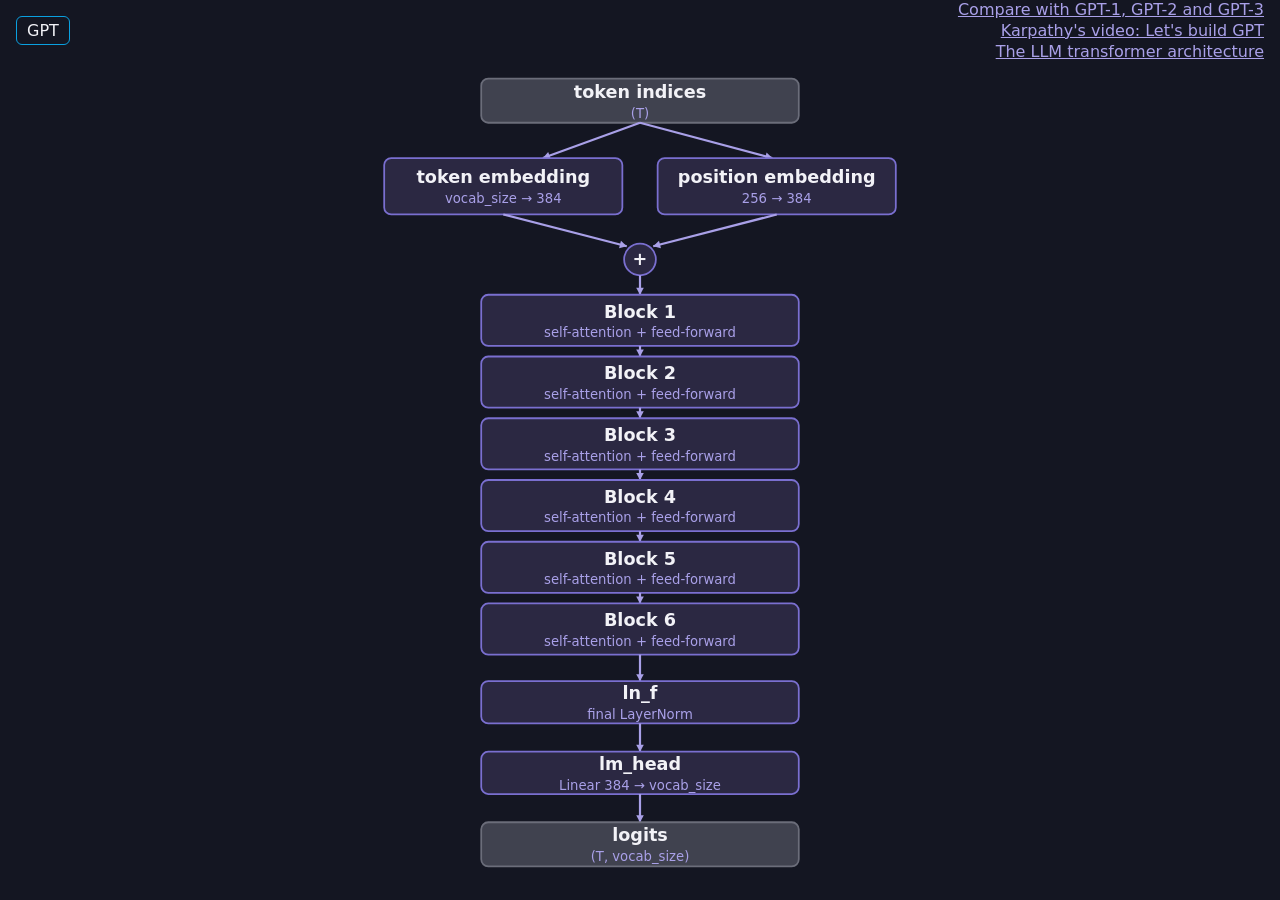
<file: index.html>
<!doctype html>
<html lang="en">
<head>
<meta charset="utf-8">
<meta name="viewport" content="width=device-width, initial-scale=1">
<title>GPT Visualizer</title>
<link rel="stylesheet" href="style.css">
</head>
<body>
<header>
<nav id="crumbs"></nav>
<div class="links">
<a href="compare.html">Compare with GPT-1, GPT-2 and GPT-3</a>
<a href="https://www.youtube.com/watch?v=kCc8FmEb1nY" target="_blank" rel="noopener">Karpathy's video: Let's build GPT</a>
<a href="https://www.youtube.com/watch?v=vzc8355Vhng" target="_blank" rel="noopener">The LLM transformer architecture</a>
</div>
</header>
<main><svg id="stage" preserveAspectRatio="xMidYMin meet" xmlns="http://www.w3.org/2000/svg"></svg></main>
<div id="tip"></div>
<script type="module" src="js/main.js"></script>
</body>
</html>
</file>
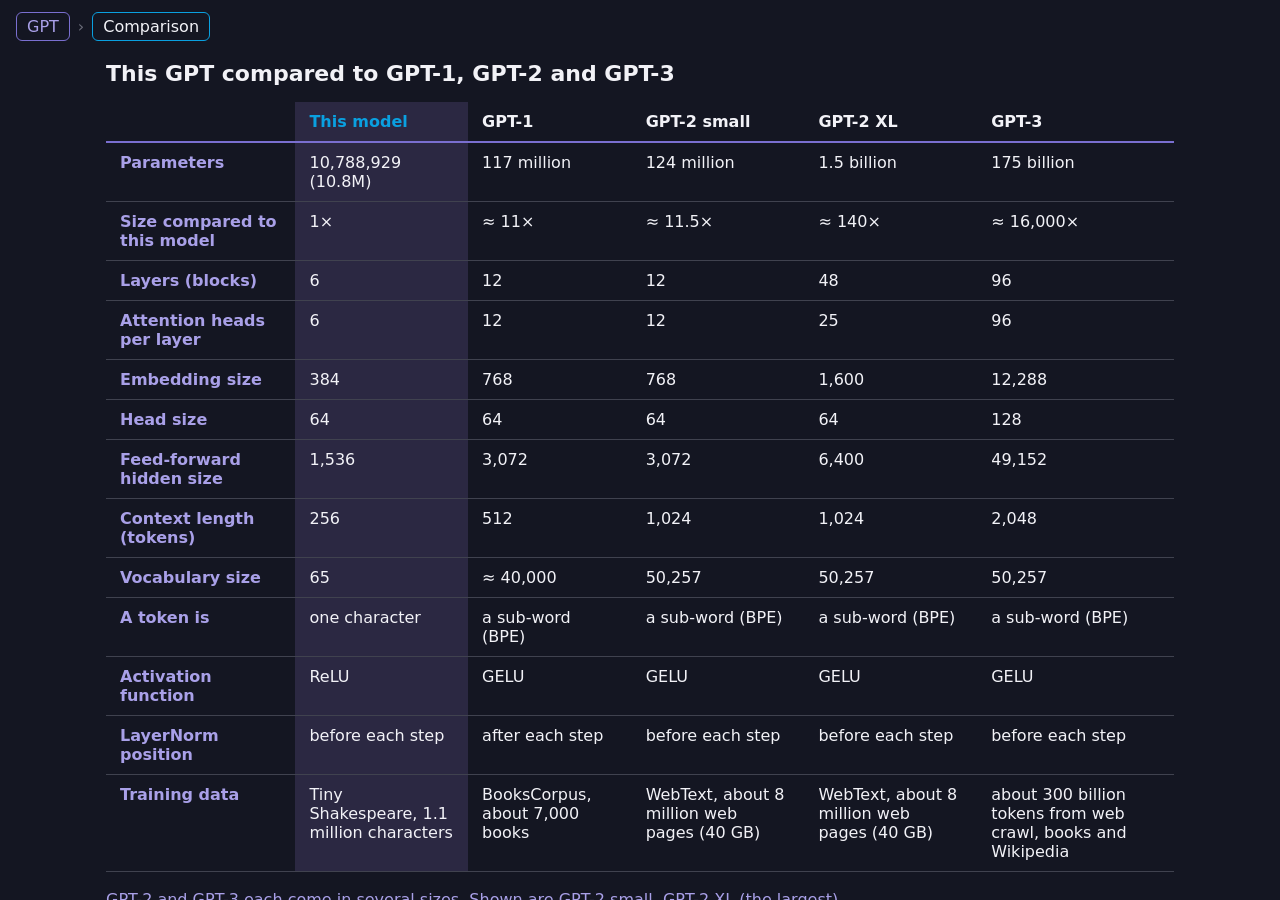
<file: compare.html>
<!doctype html>
<html lang="en">
<head>
<meta charset="utf-8">
<meta name="viewport" content="width=device-width, initial-scale=1">
<title>GPT Comparison</title>
<link rel="stylesheet" href="style.css">
</head>
<body>
<header>
<nav id="crumbs"><a href="index.html">GPT</a><span class="sep">›</span><a href="compare.html" class="current">Comparison</a></nav>
</header>
<main class="page">
<h1>This GPT compared to GPT-1, GPT-2 and GPT-3</h1>
<div class="table-wrap"><table id="compare"></table></div>
<div id="notes"></div>
</main>
<script type="module" src="js/compare.js"></script>
</body>
</html>
</file>
<file: style.css>
:root {
  --bg: #141622;
  --slate: #40424f;
  --slate-line: #6b6d7a;
  --purple: #2b2842;
  --purple-line: #7a6fd0;
  --cyan: #0aa0e0;
  --lavender: #a9a0e8;
  --teal: #7fd1d6;
  --text: #f2f2f7;
}

* {
  box-sizing: border-box;
}

body {
  margin: 0;
  height: 100vh;
  display: flex;
  flex-direction: column;
  background: var(--bg);
  color: var(--text);
  font-family: system-ui, sans-serif;
}

header {
  display: flex;
  justify-content: space-between;
  align-items: center;
  padding-right: 16px;
}

header .links {
  display: flex;
  flex-direction: column;
  align-items: flex-end;
  text-align: right;
  gap: 2px;
}

header a { color: var(--lavender); }
header a:hover { color: var(--cyan); }

#crumbs {
  padding: 12px 16px;
  display: flex;
  flex-wrap: wrap;
  gap: 8px;
  align-items: center;
}

#crumbs button {
  background: none;
  border: 1px solid var(--purple-line);
  border-radius: 6px;
  color: var(--lavender);
  padding: 4px 10px;
  font: inherit;
  cursor: pointer;
}

#crumbs button:hover {
  border-color: var(--cyan);
  color: var(--text);
}

#crumbs button:disabled {
  color: var(--text);
  border-color: var(--cyan);
  cursor: default;
}

#crumbs .sep {
  color: var(--slate-line);
}

main {
  flex: 1;
  min-height: 0;
  padding: 0 16px 16px;
}

#stage {
  width: 100%;
  height: 100%;
}

main.scroll {
  overflow: auto;
}

.data {
  fill: var(--slate);
  stroke: var(--slate-line);
  stroke-width: 2;
}

.op {
  fill: var(--purple);
  stroke: var(--purple-line);
  stroke-width: 2;
}

.cyan-box {
  fill: none;
  stroke: var(--cyan);
  stroke-width: 4;
}

.matrix {
  fill: #2a2a2f;
  stroke: var(--slate-line);
  stroke-width: 2;
}

.line {
  fill: none;
  stroke: var(--lavender);
  stroke-width: 2.5;
}

.arrowhead {
  fill: var(--lavender);
}

.title {
  fill: var(--text);
  font-size: 20px;
  font-weight: 600;
  text-anchor: middle;
  dominant-baseline: central;
}

.sub {
  fill: var(--lavender);
  font-size: 15px;
  text-anchor: middle;
  dominant-baseline: central;
}

.teal {
  fill: var(--teal);
}

.cyan-text {
  fill: var(--cyan);
}

.note {
  fill: var(--lavender);
  font-size: 15px;
  text-anchor: middle;
  dominant-baseline: central;
}

.link {
  cursor: pointer;
}

.link rect,
.link polygon {
  transition: stroke 0.15s;
}

.link:hover rect,
.link:hover polygon {
  stroke: var(--cyan);
  stroke-width: 4;
}

.big .title {
  font-size: 30px;
}

.big .sub {
  font-size: 22px;
}

.big .note {
  font-size: 24px;
}
#tip {
  display: none;
  position: fixed;
  z-index: 10;
  max-width: 340px;
  padding: 10px 14px;
  background: var(--slate);
  border: 1px solid var(--purple-line);
  border-radius: 8px;
  font-size: 15px;
  line-height: 1.4;
  pointer-events: none;
}

#tip p { margin: 0 0 8px; }
#tip p:last-child { margin-bottom: 0; }
#tip .hint { color: var(--teal); }

#tip.sheet {
  left: 0;
  right: 0;
  bottom: 0;
  top: auto;
  max-width: none;
  border-radius: 12px 12px 0 0;
  padding-bottom: calc(14px + env(safe-area-inset-bottom));
}

.bar { fill: #9283e0; }
.band { fill: rgba(10, 160, 224, 0.18); }
.zero { stroke: var(--slate-line); stroke-width: 1; }
.meanline { stroke: var(--cyan); stroke-width: 2; stroke-dasharray: 6 4; }

.residual { fill: none; stroke: var(--cyan); stroke-width: 4; }
.residual-head { fill: var(--cyan); }
.hit { fill: none; stroke: transparent; stroke-width: 28; pointer-events: stroke; }

#crumbs a {
  border: 1px solid var(--purple-line);
  border-radius: 6px;
  color: var(--lavender);
  padding: 4px 10px;
  text-decoration: none;
}

#crumbs a:hover { border-color: var(--cyan); color: var(--text); }
#crumbs a.current { color: var(--text); border-color: var(--cyan); }

main.page {
  overflow: auto;
  max-width: 1100px;
  width: 100%;
  margin: 0 auto;
}

main.page h1 { font-size: 22px; margin: 8px 0 16px; }
main.page p { color: var(--lavender); line-height: 1.5; max-width: 760px; }

.table-wrap { overflow-x: auto; }

#compare {
  border-collapse: collapse;
  min-width: 100%;
}

#compare th, #compare td {
  padding: 10px 14px;
  border-bottom: 1px solid var(--slate);
  text-align: left;
  vertical-align: top;
  min-width: 130px;
}

#compare thead th { color: var(--text); border-bottom: 2px solid var(--purple-line); }
#compare tbody th { color: var(--lavender); font-weight: 600; min-width: 170px; position: sticky; left: 0; background: var(--bg); }
#compare td { color: var(--text); }
#compare .mine { background: var(--purple); }
#compare thead th.mine { color: var(--cyan); }

@media (max-width: 600px) {
  #compare { font-size: 13px; }
  #compare th, #compare td { padding: 8px 8px; min-width: 100px; }
  #compare tbody th { min-width: 96px; }
  main.page h1 { font-size: 18px; }
}

@media (max-width: 600px) {
  header { flex-direction: column; align-items: flex-start; padding-right: 0; }
  header .links { flex-direction: row; flex-wrap: wrap; align-items: flex-start; text-align: left; gap: 2px 14px; padding: 0 16px 8px; font-size: 13px; }
}
</file>
